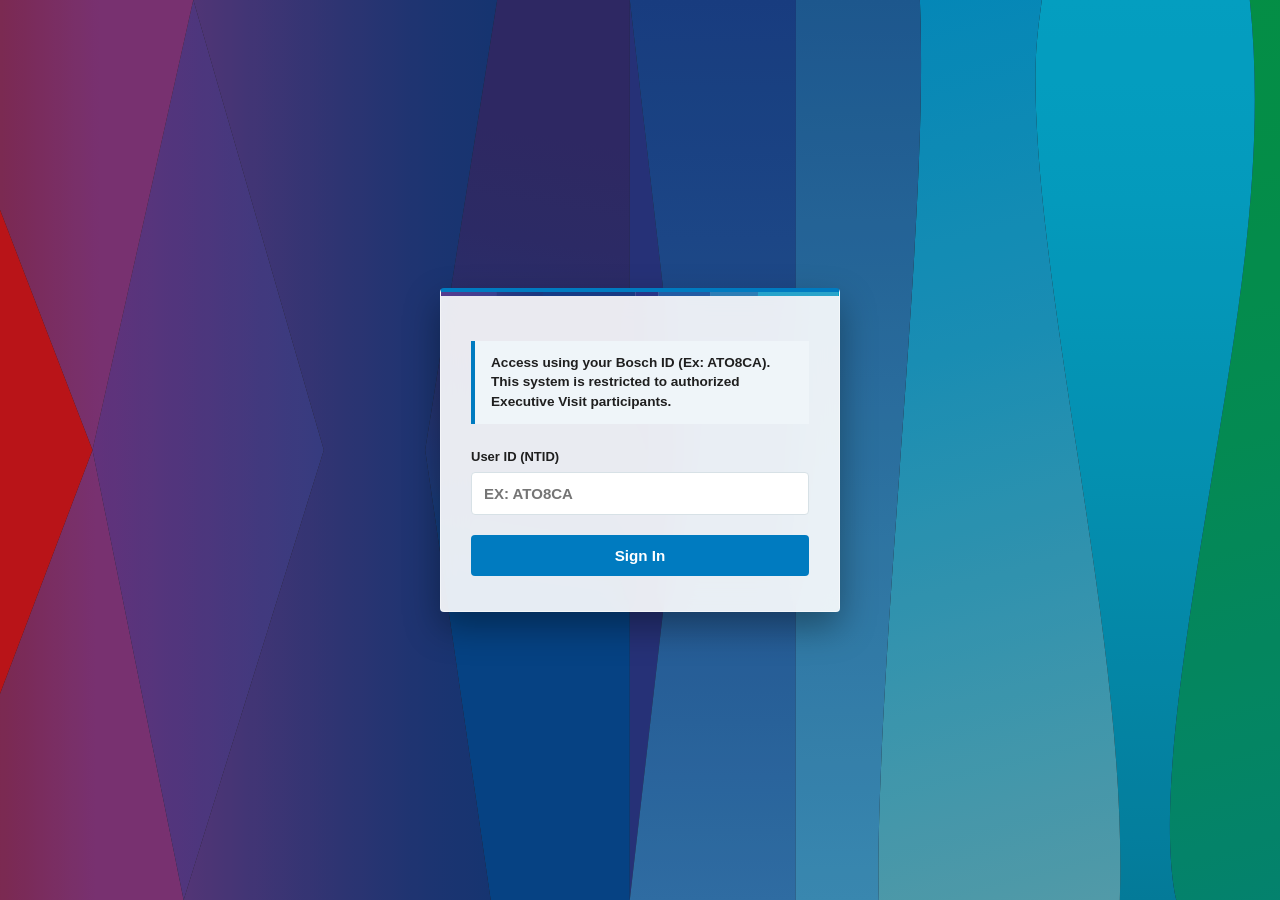
<file: auth.html>
<!DOCTYPE html>
<html lang="en">
<head>
    <meta charset="UTF-8">
    <meta name="viewport" content="width=device-width, initial-scale=1.0">
    <title>Bosch Brazil - Executive Visit Login</title>
    <link rel="stylesheet" href="style.css">
</head>
<body class="auth-body">

    <!-- Supergraphic de fundo em alta resolução -->
    <div class="auth-background-graphic"></div>

    <div class="auth-container">
        <div class="card auth-card">
            <!-- Barra Supergraphic integrada no topo do card -->
            <div class="supergraphic"></div>

            
            <p class="info-text">
                Access using your <strong>Bosch ID</strong> (Ex: ATO8CA). This system is restricted to authorized Executive Visit participants.
            </p>

            <form id="login-form">
                <div class="input-group">
                    <label for="username">User ID (NTID)</label>
                    <input type="text" id="username" placeholder="Ex: ATO8CA" required autocomplete="username" style="text-transform:uppercase;">
                </div>

                <div id="login-error" style="display:none; background:#fff0f1; border:1px solid #ea0016; color:#c0001a; border-radius:4px; padding:10px 14px; font-size:0.875rem; margin-bottom:12px;"></div>

                <button type="submit" class="bosch-btn-primary">Sign In</button>
            </form>
        </div>
    </div>

    <!-- Script único de autenticação e navegação -->
    <script src="script.js"></script>
</body>
</html>
</file>
<file: style.css>
/* ==========================================================================
   BOSCH DESIGN SYSTEM - MA/BD EXECUTIVE VISIT SCHEDULE (RESPONSIVE)
   ========================================================================== */

:root {
  --bosch-black: #1f1f1f;
  --bosch-red: #ea0016;
  --bosch-blue: #007bc0;
  --bosch-blue-light: #eff5f9;
  --bosch-blue-dark: #005a9c;
  --bosch-gray-light: #f0f4f8;
  --bosch-gray-bg: #ffffff;
  --bosch-gray-border: #d7e1e6;
  --bosch-gray-text: #5c6670;
  --bosch-white: #ffffff;
}

body {
  margin: 0;
  font-family: "Bosch Sans", -apple-system, BlinkMacSystemFont, "Segoe UI", Roboto, sans-serif;
  background-color: var(--bosch-gray-light);
  color: var(--bosch-black);
  scroll-behavior: smooth;
  min-height: 100vh;
}

/* ==========================================================================
   INTERFACES DE AUTENTICAÇÃO E LOGIN (ESTRUTURA INTEGRADA SEM FUNDO BRANCO)
   ========================================================================== */

.auth-body {
  display: flex;
  justify-content: center;
  align-items: center;
  min-height: 100vh;
  width: 100vw;
  background-color: #1f1f1f !important;
  position: relative;
  overflow-x: hidden;
  margin: 0;
  padding: 0;
}

.auth-background-graphic {
  position: absolute;
  top: 0;
  left: 0;
  width: 100%;
  height: 100%;
  background-image: url('assent/img/Bosch_Supergraphic_RGB.svg');
  background-size: cover;
  background-position: center;
  background-repeat: no-repeat;
  opacity: 0.85;
  z-index: 1;
}

.auth-container {
  position: relative;
  z-index: 2;
  width: 100%;
  max-width: 440px;
  padding: 20px;
  box-sizing: border-box;
  display: flex;
  justify-content: center;
  align-items: center;
}

.auth-card {
  background: rgba(255, 255, 255, 0.90) !important; /* Opacidade aumentada para 90% para contraste perfeito */
  backdrop-filter: blur(15px);
  -webkit-backdrop-filter: blur(15px);
  border: 1px solid rgba(255, 255, 255, 0.5);
  box-shadow: 0 15px 35px rgba(0, 0, 0, 0.35) !important;
  border-radius: 4px;
  padding: 35px 30px;
  position: relative;
  overflow: hidden;
  border-top: 4px solid var(--bosch-blue);
  width: 100%;
}

.info-text {
  background-color: var(--bosch-blue-light);
  border-left: 4px solid var(--bosch-blue);
  padding: 12px 16px;
  font-size: 0.85rem;
  line-height: 1.45;
  margin-bottom: 25px;
  color: var(--bosch-black) !important;
  font-weight: 600;
}

.input-group {
  margin-bottom: 20px;
  display: flex;
  flex-direction: column;
  text-align: left;
}

.input-group label {
  font-size: 13px;
  font-weight: 800;
  margin-bottom: 8px;
  color: var(--bosch-black) !important;
}

.input-group input {
  padding: 12px;
  border: 1.5px solid var(--bosch-gray-border);
  border-radius: 4px;
  font-size: 15px;
  outline: none;
  background-color: #ffffff !important; /* Fundo branco puro para digitação segura */
  color: #000000 !important;
  font-weight: 600;
  transition: border-color 0.2s, box-shadow 0.2s;
}

.input-group input:focus {
  border-color: var(--bosch-blue);
  box-shadow: 0 0 0 3px rgba(0, 123, 192, 0.25);
}

.divider {
  text-align: center;
  margin: 18px 0;
  color: var(--bosch-gray-text);
  font-size: 11px;
  text-transform: uppercase;
  font-weight: 700;
  letter-spacing: 1px;
}

.btn-secondary {
  background-color: rgba(255, 255, 255, 0.8);
  border: 1px solid var(--bosch-blue);
  color: var(--bosch-blue);
  display: flex;
  align-items: center;
  justify-content: center;
  gap: 8px;
  font-size: 14px;
  font-weight: 700;
  padding: 12px;
  border-radius: 4px;
  cursor: pointer;
  transition: background-color 0.2s;
  width: 100%;
}

.btn-secondary:hover {
  background-color: var(--bosch-blue-light);
}

/* ==========================================================================
   --- HEADER & SUPERGRAPHIC ---
   ========================================================================== */
.frontend-kit__header {
  background-color: var(--bosch-white);
  position: sticky;
  top: 0;
  z-index: 1000;
  box-shadow: 0 2px 10px rgba(0, 0, 0, 0.05);
}

.o-minimal-header__supergraphic {
  width: 100%;
  height: 4px;
  background-image: url('assent/img/super.svg');
  background-size: cover;
  background-position: center;
  background-repeat: no-repeat;
}

.supergraphic {
  height: 4px;
  width: 100%;
  background-image: url('assent/img/super.svg');
  background-size: cover;
  background-position: center;
  position: absolute;
  top: 0;
  left: 0;
}

.o-minimal-header__top {
  position: relative;
  display: flex;
  align-items: center;
  justify-content: space-between;
  padding: 0.75rem 2.5rem;
}

.o-minimal-header__controls {
  display: flex;
  align-items: center;
  gap: 0.75rem;
}

.home-button {
  background-color: var(--bosch-white);
  color: var(--bosch-blue);
  border: 1px solid var(--bosch-blue);
  padding: 0.45rem 1.15rem;
  font-weight: 700;
  font-size: 0.85rem;
  border-radius: 4px;
  text-decoration: none;
  cursor: pointer;
  transition: all 0.2s ease;
  display: inline-flex;
  align-items: center;
  justify-content: center;
}

.home-button:hover {
  background-color: var(--bosch-blue);
  color: var(--bosch-white);
}

/* --- ESTILIZAÇÃO DO BOTÃO LOGOUT NO CABEÇALHO COM ÍCONE CENTRALIZADO --- */
.logout-button {
  background-color: var(--bosch-white) !important;
  border: 1px solid var(--bosch-red) !important;
  display: inline-flex !important;
  align-items: center;
  justify-content: center;
  width: 36px !important;    /* Proporção perfeita para acompanhar o tamanho do Home */
  height: 36px !important;   /* Perfeitamente quadrado */
  padding: 0 !important;
  margin: 0 0.5rem 0 0 !important; /* Margem direita para não encostar no sanduíche */
  cursor: pointer;
  border-radius: 4px;
  box-sizing: border-box !important;
  transition: background-color 0.2s, border-color 0.2s;
}

.logout-icon-svg {
  width: 18px !important;   /* Tamanho do ícone interno ajustado */
  height: 18px !important;  /* Mantém proporção quadrada */
  display: block;
  margin: 0 !important;
  padding: 0 !important;
  filter: invert(13%) sepia(95%) saturate(7435%) hue-rotate(354deg) brightness(91%) contrast(114%); /* Vermelho Bosch */
  transition: filter 0.2s;
}

.logout-button:hover {
  background-color: var(--bosch-red) !important;
  border-color: var(--bosch-red) !important;
}

.logout-button:hover .logout-icon-svg {
  filter: invert(100%) sepia(100%) saturate(0%) brightness(200%) contrast(100%); /* Transforma em branco no hover */
}

/* --- BOTÃO MENU HAMBÚRGUER --- */
.o-minimal-header__toggle {
  display: flex;
  align-items: center;
  justify-content: center;
  width: 42px;
  height: 42px;
  background: transparent;
  border: 1px solid transparent;
  border-radius: 4px;
  cursor: pointer;
  padding: 0;
  transition: background-color 0.2s, border-color 0.2s;
}

.o-minimal-header__toggle:hover,
.o-minimal-header__toggle:focus {
  background-color: var(--bosch-blue-light);
  border-color: var(--bosch-gray-border);
  outline: none;
}

.o-minimal-header__toggle.is-active {
  background-color: var(--bosch-blue-light);
  border-color: var(--bosch-blue);
}

.hamburger-icon {
  display: flex;
  flex-direction: column;
  justify-content: space-between;
  width: 20px;
  height: 14px;
}

.hamburger-bar {
  display: block;
  width: 100%;
  height: 2px;
  background-color: var(--bosch-black);
  border-radius: 2px;
  transition: transform 0.25s ease, opacity 0.2s ease, background-color 0.2s ease;
}

.o-minimal-header__toggle:hover .hamburger-bar {
  background-color: var(--bosch-blue);
}

.o-minimal-header__toggle.is-active .hamburger-bar:nth-child(1) {
  transform: translateY(6px) rotate(45deg);
}

.o-minimal-header__toggle.is-active .hamburger-bar:nth-child(2) {
  opacity: 0;
}

.o-minimal-header__toggle.is-active .hamburger-bar:nth-child(3) {
  transform: translateY(-6px) rotate(-45deg);
}

/* --- DROPDOWN DO MENU DE NAVEGAÇÃO --- */
.o-minimal-header__actions {
  list-style: none;
  margin: 0;
  padding: 0.75rem 1rem;
  display: none;
  position: absolute;
  top: 100%;
  right: 2.5rem;
  background-color: var(--bosch-white);
  border: 1px solid var(--bosch-gray-border);
  border-radius: 4px;
  box-shadow: 0 8px 24px rgba(0, 0, 0, 0.12);
  flex-direction: column;
  align-items: stretch;
  min-width: 230px;
  gap: 0.35rem;
  z-index: 1001;
}

.o-minimal-header__actions.is-open {
  display: flex;
  animation: fadeInDown 0.2s ease forwards;
}

@keyframes fadeInDown {
  from { opacity: 0; transform: translateY(-8px); }
  to { opacity: 1; transform: translateY(0); }
}

.frontend-kit__header__link {
  display: block;
  padding: 0.65rem 1rem;
  color: var(--bosch-black);
  text-decoration: none;
  font-weight: 600;
  font-size: 0.875rem;
  border-radius: 4px;
  transition: background-color 0.2s, color 0.2s;
}

.frontend-kit__header__link:hover {
  background-color: var(--bosch-blue-light);
  color: var(--bosch-blue);
}

.frontend-kit__header__link.-header-active {
  color: var(--bosch-blue);
  background-color: var(--bosch-blue-light);
}

.brand-selection {
  font-weight: bold;
  font-size: 0.85rem;
  color: var(--bosch-gray-text);
  border-top: 1px solid var(--bosch-gray-border);
  padding: 0.65rem 1rem 0.25rem 1rem;
  margin-top: 0.25rem;
}

/* ==========================================================================
   --- BANNER ---
   ========================================================================== */
.executive-banner {
  position: relative;
  background-color: var(--bosch-black);
  color: var(--bosch-white);
  padding: 4rem 2.5rem;
  text-align: center;
}

.executive-banner__overlay {
  position: absolute; top: 0; left: 0; right: 0; bottom: 0;
  background: linear-gradient(135deg, rgba(31, 31, 31, 0.95) 0%, rgba(31, 31, 31, 0.4) 100%);
}

.executive-banner__content {
  position: relative;
  z-index: 2;
  max-width: 800px;
  margin: 0 auto;
}

.executive-banner__tag {
  background-color: var(--bosch-blue);
  color: var(--bosch-white);
  font-size: 0.75rem;
  font-weight: 700;
  text-transform: uppercase;
  padding: 0.35rem 0.75rem;
  letter-spacing: 0.05em;
  display: inline-block;
  margin-bottom: 1.5rem;
}

.executive-banner h1 {
  font-size: 2.8rem;
  margin: 0 0 1rem 0;
  font-weight: 800;
  letter-spacing: -0.02em;
}

.executive-banner p {
  font-size: 1.2rem;
  line-height: 1.6;
  color: var(--bosch-gray-light);
  margin: 0;
}

/* ==========================================================================
   --- SEÇÕES E CONTEÚDO ---
   ========================================================================== */
.main-content {
  padding: 1rem 0;
}

.section-container {
  max-width: 1200px;
  margin: 0 auto;
  padding: 2.5rem;
  width: 100%;
  box-sizing: border-box;
}

.bg-white {
  background-color: var(--bosch-white);
  border-top: 1px solid var(--bosch-gray-border);
  border-bottom: 1px solid var(--bosch-gray-border);
}

.section-title { margin-bottom: 2.5rem; }
.section-title h2 { font-size: 2rem; margin: 0 0 0.5rem 0; font-weight: 700; }
.section-title p { color: var(--bosch-gray-text); margin: 0; font-size: 1.1rem; }

/* ==========================================================================
   --- PAINEL DE FUSO HORÁRIO E GEOLOCALIZAÇÃO ---
   ========================================================================== */
.dashboard-panel {
  display: flex;
  flex-direction: column;
  gap: 2rem;
}

.clock-grid {
  display: grid;
  grid-template-columns: 1fr 1fr;
  gap: 1.5rem;
}

.clock-card {
  background-color: var(--bosch-white);
  border: 1px solid var(--bosch-gray-border);
  padding: 1.5rem;
  text-align: center;
  border-radius: 4px;
  box-shadow: 0 2px 6px rgba(0, 0, 0, 0.03);
}

.clock-card__label {
  font-size: 0.85rem;
  font-weight: 700;
  color: var(--bosch-gray-text);
  text-transform: uppercase;
  letter-spacing: 0.05em;
  display: block;
  margin-bottom: 0.5rem;
}

.clock-card__time {
  font-size: 2.4rem;
  font-weight: 800;
  color: var(--bosch-blue);
  font-variant-numeric: tabular-nums;
  margin-bottom: 0.25rem;
}

.clock-card__sub {
  color: var(--bosch-gray-text);
  font-size: 0.85rem;
}

.geo-panel {
  background-color: var(--bosch-white);
  border: 1px solid var(--bosch-gray-border);
  padding: 1.5rem;
  text-align: center;
  border-radius: 4px;
  box-shadow: 0 2px 6px rgba(0, 0, 0, 0.03);
}

.geo-panel h3 {
  margin: 0 0 0.5rem 0;
  font-size: 1.2rem;
}

.geo-panel__status {
  font-size: 0.95rem;
  color: var(--bosch-gray-text);
  margin-bottom: 1.25rem;
  line-height: 1.5;
}

/* Botões do Hub de Ação */
.bosch-btn-primary {
  background-color: var(--bosch-blue);
  color: var(--bosch-white);
  border: none;
  padding: 0.75rem 1.75rem;
  font-size: 0.95rem;
  font-weight: 700;
  border-radius: 4px;
  cursor: pointer;
  transition: background-color 0.2s;
  width: 100%;
}

.bosch-btn-primary:hover {
  background-color: var(--bosch-blue-dark);
}

/* ==========================================================================
   --- ABAS DE DIA ---
   ========================================================================== */
.day-selector {
  display: flex;
  justify-content: center; /* Alinha os itens no centro horizontal */
  gap: 0.5rem;
  margin-bottom: 2rem;
  flex-wrap: wrap;
}

.day-tab {
  background-color: var(--bosch-white);
  border: 1px solid var(--bosch-gray-border);
  color: var(--bosch-black);
  padding: 0.75rem 1.5rem;
  font-weight: 600;
  cursor: pointer;
  transition: all 0.2s;
  border-radius: 0;
}

.day-tab.active, .day-tab:hover {
  background-color: var(--bosch-blue);
  color: var(--bosch-white);
  border-color: var(--bosch-blue);
}

/* ==========================================================================
   --- TABELA DA AGENDA (DESKTOP) ---
   ========================================================================== */
.schedule-table-wrapper {
  background-color: var(--bosch-white);
  border: 1px solid var(--bosch-gray-border);
  overflow-x: auto;
}

.schedule-table {
  width: 100%;
  border-collapse: collapse;
  text-align: left;
  background-color: var(--bosch-white);
}

.schedule-table th, .schedule-table td {
  padding: 1.25rem;
  border-bottom: 1px solid var(--bosch-gray-border);
  vertical-align: top;
  background-color: var(--bosch-white);
}

.schedule-table tr:last-child td {
  border-bottom: none;
}

.schedule-table th {
  background-color: var(--bosch-gray-light);
  font-weight: 700;
  font-size: 0.8rem;
  text-transform: uppercase;
}

.time-col {
  font-weight: 700;
  color: var(--bosch-blue);
  white-space: nowrap;
}

.schedule-table td small {
  display: block;
  margin-top: 0.25rem;
  color: var(--bosch-gray-text);
  font-size: 0.85rem;
}

.schedule-table tr.highlight-row {
  background-color: var(--bosch-white) !important;
  border-left: none !important;
}

.schedule-table tr.highlight-row td {
  background-color: var(--bosch-white) !important;
  border-left: none !important;
}

/* ==========================================================================
   --- GRADES DE LOGÍSTICA E CONTATOS ---
   ========================================================================== */
.logistics-grid, .hosts-grid {
  display: grid;
  grid-template-columns: repeat(auto-fit, minmax(300px, 1fr));
  gap: 1.5rem;
}

.logistics-card, .host-profile-card {
  border: 1px solid var(--bosch-gray-border);
  padding: 1.5rem;
}

.logistics-card {
  background-color: var(--bosch-white);
  display: flex;
  flex-direction: column;
  box-shadow: 0 2px 6px rgba(0, 0, 0, 0.03);
}

.logistics-category {
  font-size: 0.75rem;
  font-weight: 700;
  text-transform: uppercase;
  color: var(--bosch-blue);
  letter-spacing: 0.05em;
  margin-bottom: 0.5rem;
}

.logistics-card h3 {
  margin: 0 0 0.75rem 0;
  font-size: 1.2rem;
}

.logistics-card p {
  color: var(--bosch-gray-text);
  line-height: 1.5;
  margin: 0 0 1.5rem 0;
  flex-grow: 1;
  font-size: 0.9rem;
}

.bosch-btn-secondary-link {
  color: var(--bosch-blue);
  text-decoration: none;
  font-weight: 700;
  font-size: 0.9rem;
}

.bosch-btn-secondary-link:hover {
  text-decoration: underline;
  color: var(--bosch-blue-dark);
}

.host-profile-card {
  background-color: var(--bosch-white);
  display: flex;
  align-items: center;
  gap: 1.5rem;
  box-shadow: 0 2px 6px rgba(0, 0, 0, 0.03);
}

.host-avatar {
  background-color: var(--bosch-blue);
  color: var(--bosch-white);
  width: 60px;
  height: 60px;
  display: flex;
  align-items: center;
  justify-content: center;
  font-weight: 700;
  font-size: 1.25rem;
  border-radius: 50%;
  flex-shrink: 0;
}

.host-details h3 {
  margin: 0 0 0.25rem 0;
  font-size: 1.15rem;
}

.host-role {
  color: var(--bosch-black);
  font-size: 0.85rem;
  font-weight: 700;
  text-transform: uppercase;
  display: block;
  margin-bottom: 0.5rem;
}

.host-contact {
  margin: 0;
  font-size: 0.85rem;
  color: var(--bosch-gray-text);
  line-height: 1.6;
}

.host-link {
  color: var(--bosch-blue);
  text-decoration: none;
  font-weight: 600;
  transition: color 0.2s;
}

.host-link:hover {
  text-decoration: underline;
  color: var(--bosch-blue-dark);
}

.host-whatsapp-link {
  color: #128c7e;
}

.host-whatsapp-link:hover {
  color: #075e54;
}

#bosch-logo-text { fill: var(--bosch-red); }
#bosch-logo-anker { fill: var(--bosch-black); }

/* ==========================================================================
   --- BOTÃO DE RETORNO RESPONSIVO ---
   ========================================================================== */
.back-navigation-container {
  margin-top: 3.5rem;
  margin-bottom: 2rem;
  text-align: center;
  width: 100%;
  display: flex;
  justify-content: center;
  box-sizing: border-box;
}

.back-visit-btn {
  display: inline-flex;
  align-items: center;
  justify-content: center;
  background-color: var(--bosch-blue);
  color: var(--bosch-white);
  border: 1px solid var(--bosch-blue);
  text-decoration: none;
  font-weight: 700;
  font-size: 1rem;
  padding: 0.9rem 2.5rem;
  border-radius: 4px;
  cursor: pointer;
  transition: background-color 0.2s ease, border-color 0.2s ease, transform 0.15s ease;
  box-sizing: border-box;
  max-width: 100%;
}

.back-visit-btn:hover {
  background-color: var(--bosch-blue-dark);
  border-color: var(--bosch-blue-dark);
  transform: translateY(-2px);
}

/* ==========================================================================
   --- GRADE DE CARDS COM FOTOS (LOCATION.HTML) ---
   ========================================================================== */
.places-grid {
  display: grid;
  grid-template-columns: repeat(auto-fit, minmax(320px, 1fr));
  gap: 1.5rem;
}

.place-card {
  display: flex;
  flex-direction: column;
  background-color: var(--bosch-white);
  border: 1px solid var(--bosch-gray-border);
  text-decoration: none;
  color: var(--bosch-black);
  transition: transform 0.2s ease, box-shadow 0.2s ease, border-color 0.2s ease;
  overflow: hidden;
  height: 100%;
  box-sizing: border-box;
}

.place-card:hover {
  transform: translateY(-4px);
  box-shadow: 0 8px 24px rgba(0, 0, 0, 0.08);
  border-color: var(--bosch-blue);
}

.place-card__image-container {
  position: relative;
  width: 100%;
  height: 190px;
  background-color: var(--bosch-gray-light);
  overflow: hidden;
}

.place-card__image {
  width: 100%;
  height: 100%;
  object-fit: cover;
  display: block;
  transition: transform 0.3s ease;
}

.place-card:hover .place-card__image {
  transform: scale(1.04);
}

.place-card__badge {
  position: absolute;
  top: 0.85rem;
  right: 0.85rem;
  background-color: rgba(31, 31, 31, 0.85);
  color: var(--bosch-white);
  font-size: 0.72rem;
  font-weight: 700;
  padding: 0.25rem 0.6rem;
  text-transform: uppercase;
  letter-spacing: 0.05em;
  backdrop-filter: blur(4px);
}

.place-card__content {
  padding: 1.5rem;
  display: flex;
  flex-direction: column;
  flex-grow: 1;
}

.place-card__title {
  margin: 0 0 0.5rem 0;
  font-size: 1.2rem;
  font-weight: 700;
  color: var(--bosch-black);
  transition: color 0.2s;
}

.place-card:hover .place-card__title {
  color: var(--bosch-blue);
}

.place-card__address {
  font-size: 0.85rem;
  font-weight: 600;
  color: var(--bosch-gray-text);
  margin: 0 0 0.75rem 0;
  line-height: 1.4;
}

.place-card__desc {
  font-size: 0.9rem;
  color: var(--bosch-gray-text);
  line-height: 1.5;
  margin: 0 0 1.25rem 0;
  flex-grow: 1;
}

.place-card__action {
  align-self: flex-start;
  margin-top: auto;
}

/* ==========================================================================
   --- FOOTER OFICIAL BOSCH ---
   ========================================================================== */
.o-footer.-minimal {
  background-color: var(--bosch-white);
  padding: 2.5rem 0 2rem 0;
  border-top: 1px solid var(--bosch-gray-border);
}

.a-divider {
  border: 0;
  height: 1px;
  background-color: var(--bosch-gray-border);
  margin: 1.5rem 0;
}

.e-container {
  max-width: 1200px;
  margin: 0 auto;
  padding: 0 2.5rem;
  box-sizing: border-box;
}

.o-footer__bottom {
  display: flex;
  flex-direction: column;
  align-items: center;
  text-align: center;
  gap: 1rem;
}

.o-footer__links {
  list-style: none;
  margin: 0;
  padding: 0;
  display: flex;
  flex-wrap: wrap;
  justify-content: center;
  gap: 1.5rem;
}

.o-footer__links a {
  color: var(--bosch-gray-text);
  text-decoration: none;
  font-size: 0.85rem;
  transition: color 0.2s;
}

.o-footer__links a:hover {
  color: var(--bosch-blue);
  text-decoration: underline;
}

.o-footer__copyright {
  color: var(--bosch-gray-text);
  font-size: 0.85rem;
  margin-top: 0.5rem;
}

/* ==========================================================================
   --- RESPONSIVIDADE MOBILE ---
   ========================================================================== */
@media (max-width: 992px) {
  .o-minimal-header__top, .section-container, .executive-banner, .e-container {
    padding-left: 1.5rem;
    padding-right: 1.5rem;
  }
  .o-minimal-header__actions { right: 1.5rem; }
  .executive-banner h1 { font-size: 2.2rem; }
  .executive-banner p { font-size: 1.1rem; }
}

@media (max-width: 768px) {
  .o-minimal-header__top { padding: 0.75rem 1rem; }
  .o-minimal-header__actions { right: 1rem; left: 1rem; width: auto; }
  .executive-banner h1 { font-size: 1.8rem; }
  .section-title h2 { font-size: 1.5rem; }
  .clock-grid { grid-template-columns: 1fr; }
  .day-selector { display: grid; grid-template-columns: 1fr 1fr; gap: 0.5rem; }
  .day-tab { width: 100%; text-align: center; padding: 0.75rem 0.5rem; }
  .hosts-grid, .logistics-grid, .places-grid { grid-template-columns: 1fr; }
  .host-profile-card { flex-direction: column; text-align: center; }
  .o-footer__links { flex-direction: column; gap: 0.75rem; }

  .back-navigation-container {
    margin-top: 2.5rem;
    padding: 0 1rem;
  }
  .back-visit-btn {
    width: 100%;
    font-size: 0.95rem;
    padding: 0.85rem 1rem;
    text-align: center;
  }

  /* --- TRANSFORMAÇÃO DA AGENDA EM CARDS NO MOBILE --- */
  .schedule-table-wrapper {
    background-color: transparent;
    border: none;
    overflow: visible;
  }

  .schedule-table {
    display: block;
    width: 100%;
    background: transparent;
  }

  .schedule-table thead {
    display: none;
  }

  .schedule-table tbody {
    display: flex;
    flex-direction: column;
    gap: 1rem;
    width: 100%;
  }

  /* Cada linha da tabela vira um card moderno e independente */
  .schedule-table tbody tr {
    display: flex;
    flex-direction: column;
    background-color: var(--bosch-white) !important;
    border: 1px solid var(--bosch-gray-border) !important;
    border-radius: 6px;
    padding: 1.25rem;
    box-shadow: 0 2px 8px rgba(0, 0, 0, 0.04);
    box-sizing: border-box;
    width: 100%;
  }

  .schedule-table tbody tr.highlight-row {
    background-color: var(--bosch-white) !important;
    border-left: 1px solid var(--bosch-gray-border) !important;
  }

  .schedule-table tbody td {
    display: block;
    padding: 0.35rem 0;
    border-bottom: none;
    background-color: transparent !important;
    font-size: 0.95rem;
  }

  /* Horário destacado no topo do card */
  .schedule-table tbody td.time-col {
    font-size: 1.1rem;
    font-weight: 800;
    color: var(--bosch-blue);
    padding-bottom: 0.5rem;
    margin-bottom: 0.5rem;
    border-bottom: 1px solid var(--bosch-gray-border);
  }

  /* Evento / Título principal */
  .schedule-table tbody td:nth-child(2) {
    font-size: 1.05rem;
    line-height: 1.5;
    padding-bottom: 0.5rem;
  }

  .schedule-table tbody td:nth-child(2) strong {
    color: var(--bosch-black);
    display: block;
    margin-bottom: 0.25rem;
  }

  .schedule-table tbody td:nth-child(2) small {
    font-size: 0.88rem;
    color: var(--bosch-gray-text);
    line-height: 1.45;
  }

  /* Localização com ícone SVG (map.svg) */
  .schedule-table tbody td:nth-child(3) {
    font-size: 0.88rem;
    color: var(--bosch-black);
    display: flex;
    align-items: center;
    gap: 0.45rem;
    flex-wrap: wrap;
  }

  .schedule-table tbody td:nth-child(3)::before {
    content: "Location:";
    display: inline-flex;
    align-items: center;
    padding-left: 1.35rem;
    background-image: url('Assent/icons/map.svg');
    background-repeat: no-repeat;
    background-position: left center;
    background-size: 15px 15px;
    font-weight: 700;
    color: var(--bosch-gray-text);
    font-size: 0.8rem;
    text-transform: uppercase;
    flex-shrink: 0;
  }

  /* Responsável / Host com ícone SVG (people.svg) */
  .schedule-table tbody td:nth-child(4) {
    font-size: 0.88rem;
    color: var(--bosch-black);
    display: flex;
    align-items: center;
    gap: 0.45rem;
    margin-top: 0.2rem;
    flex-wrap: wrap;
  }

  .schedule-table tbody td:nth-child(4)::before {
    content: "Host / Lead:";
    display: inline-flex;
    align-items: center;
    padding-left: 1.35rem;
    background-image: url('Assent/icons/people.svg');
    background-repeat: no-repeat;
    background-position: left center;
    background-size: 15px 15px;
    font-weight: 700;
    color: var(--bosch-gray-text);
    font-size: 0.8rem;
    text-transform: uppercase;
    flex-shrink: 0;
  }
}

@media (max-width: 480px) {
  .day-selector { grid-template-columns: 1fr; }
  .schedule-table tbody tr {
    padding: 1rem;
  }
}
</file>
